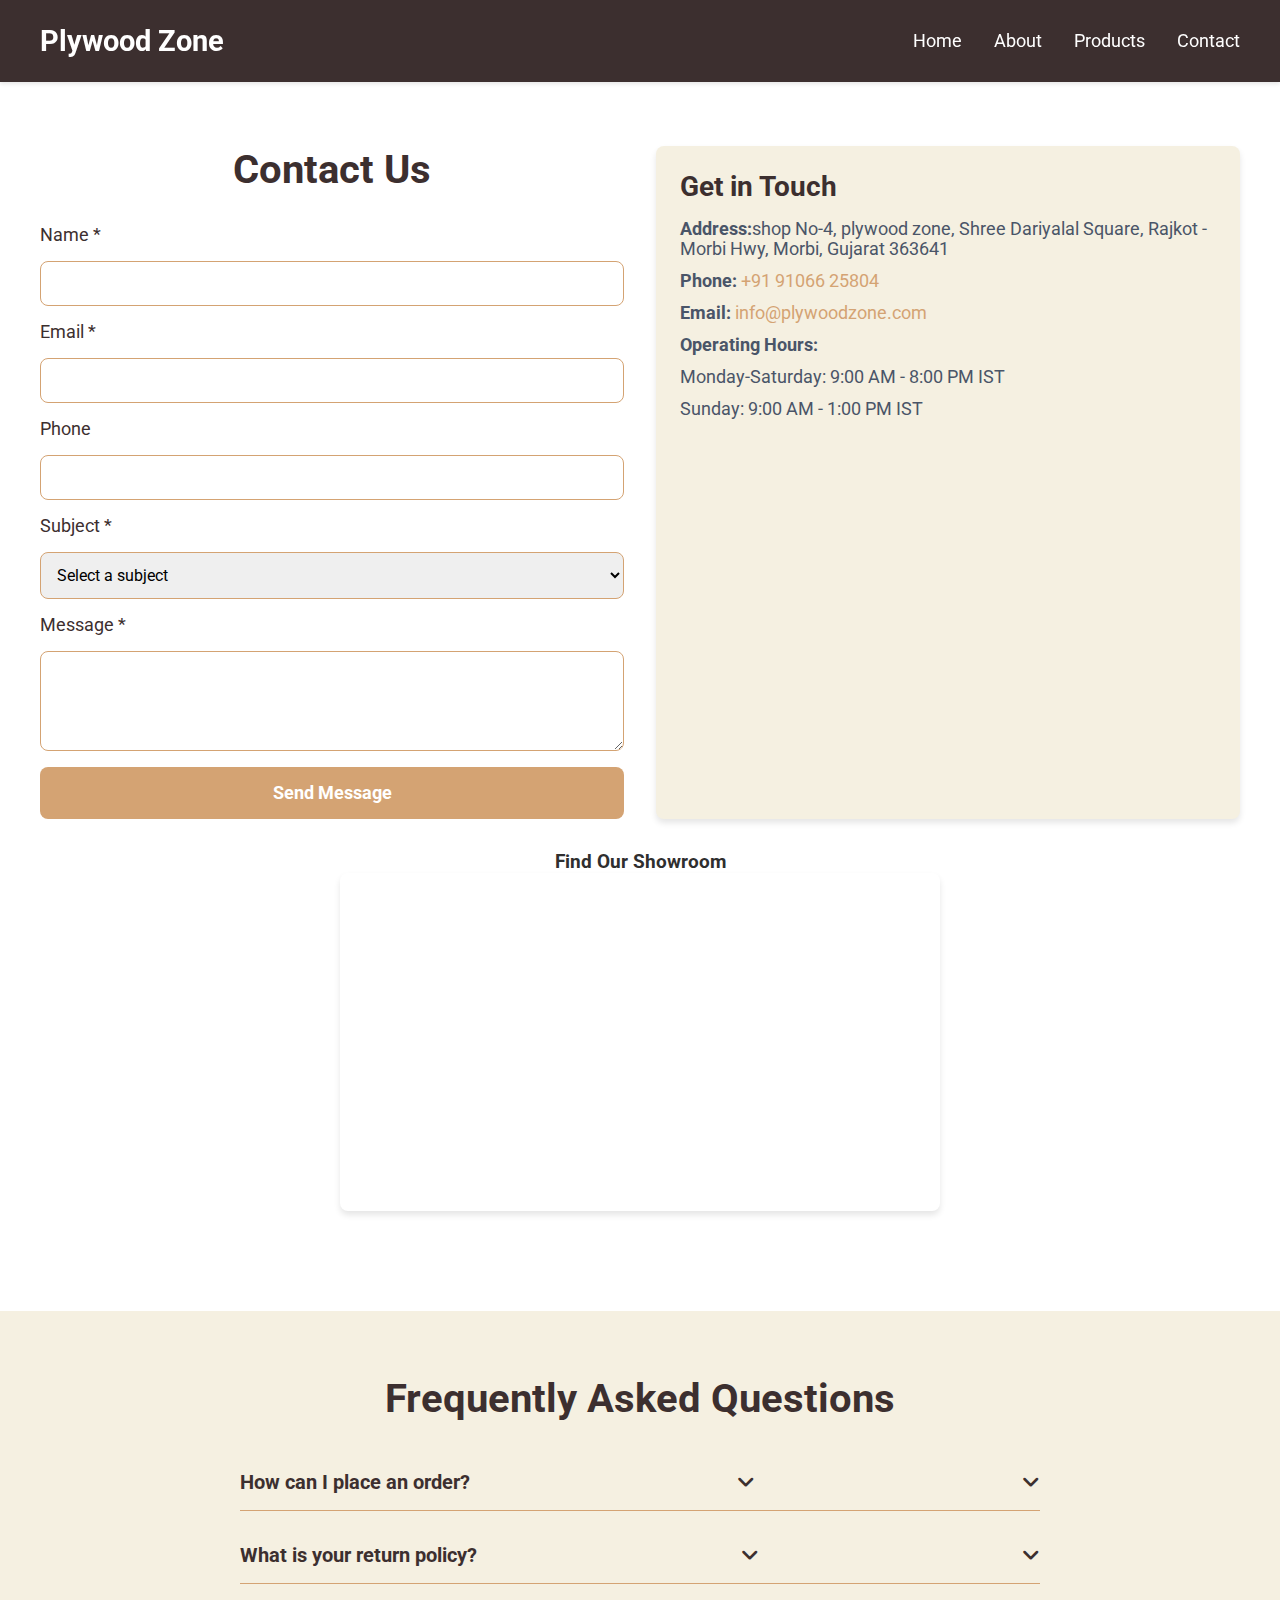
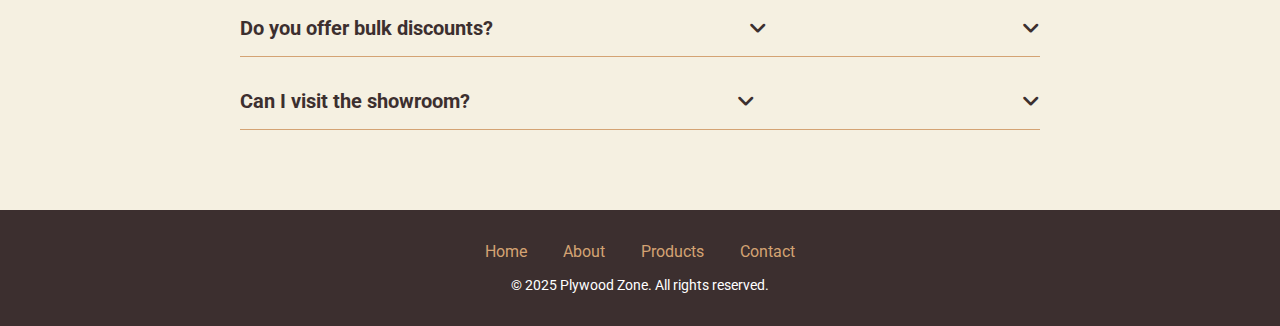
<file: contact.html>
<!DOCTYPE html>
<html lang="en">
<head>
    <meta charset="UTF-8">
    <meta name="viewport" content="width=device-width, initial-scale=1.0">
    <title>Plywood Zone - Contact Us</title>
    <link rel="stylesheet" href="https://cdnjs.cloudflare.com/ajax/libs/font-awesome/6.4.2/css/all.min.css">
    <link href="https://fonts.googleapis.com/css2?family=Roboto:wght@300;400;700&display=swap" rel="stylesheet">
    <style>
        * {
            margin: 0;
            padding: 0;
            box-sizing: border-box;
            font-family: 'Roboto', sans-serif;
        }

        body {
            background-color: #f5f0e1;
            color: #2f2f2f;
        }

        /* Navigation Bar */
        nav {
            background-color: #3c2f2f;
            color: #fff;
            padding: 1.5rem;
            position: sticky;
            top: 0;
            z-index: 50;
            box-shadow: 0 2px 4px rgba(0, 0, 0, 0.1);
        }

        .nav-container {
            max-width: 1200px;
            margin: 0 auto;
            display: flex;
            justify-content: space-between;
            align-items: center;
        }

        .nav-container a {
            color: #fff;
            text-decoration: none;
            transition: color 0.3s;
        }

        .logo {
            font-size: 1.8rem;
            font-weight: 700;
        }

        .nav-links {
            display: flex;
            align-items: center;
        }

        .nav-links a {
            margin-left: 2rem;
            font-size: 1.1rem;
            font-weight: 400;
        }

        .nav-links a:hover {
            color: #d4a373;
        }

        .hamburger {
            display: none;
            font-size: 2rem;
            cursor: pointer;
            color: #fff;
            transition: color 0.3s;
        }

        .hamburger:hover {
            color: #d4a373;
        }

        .mobile-menu {
            display: none;
            position: fixed;
            top: 0;
            right: 0;
            width: 250px;
            height: 100%;
            background-color: #3c2f2f;
            padding: 2rem;
            box-shadow: -2px 0 4px rgba(0, 0, 0, 0.2);
            transform: translateX(100%);
            transition: transform 0.3s ease-in-out;
            z-index: 100;
        }

        .mobile-menu.active {
            display: block;
            transform: translateX(0);
        }

        .mobile-menu .close-btn {
            font-size: 2rem;
            color: #fff;
            cursor: pointer;
            position: absolute;
            top: 1.5rem;
            right: 1.5rem;
            transition: color 0.3s;
        }

        .mobile-menu .close-btn:hover {
            color: #d4a373;
        }

        .mobile-menu a {
            display: block;
            color: #fff;
            text-decoration: none;
            font-size: 1.2rem;
            margin: 1.5rem 0;
            transition: color 0.3s;
        }

        .mobile-menu a:hover {
            color: #d4a373;
        }

        /* Contact Section */
        .contact {
            padding: 4rem 1rem;
            background-color: #fff;
        }

        .contact-container {
            max-width: 1200px;
            margin: 0 auto;
            display: grid;
            grid-template-columns: 1fr 1fr;
            gap: 2rem;
        }

        .contact h2 {
            font-size: 2.5rem;
            font-weight: 700;
            text-align: center;
            margin-bottom: 2rem;
            color: #3c2f2f;
        }

        /* Contact Form */
        .contact-form {
            display: flex;
            flex-direction: column;
            gap: 1rem;
        }

        .contact-form label {
            font-size: 1.1rem;
            color: #3c2f2f;
            font-weight: 400;
        }

        .contact-form input,
        .contact-form select,
        .contact-form textarea {
            padding: 0.75rem;
            border: 1px solid #d4a373;
            border-radius: 0.5rem;
            font-size: 1rem;
            outline: none;
            transition: border-color 0.3s;
        }

        .contact-form input:focus,
        .contact-form select:focus,
        .contact-form textarea:focus {
            border-color: #b38b59;
        }

        .contact-form textarea {
            resize: vertical;
            min-height: 100px;
        }

        .contact-form button {
            background-color: #d4a373;
            color: #fff;
            padding: 1rem;
            border: none;
            border-radius: 0.5rem;
            font-size: 1.1rem;
            font-weight: 700;
            cursor: pointer;
            transition: background-color 0.3s;
        }

        .contact-form button:hover {
            background-color: #b38b59;
        }

        .contact-form .error {
            color: #e53e3e;
            font-size: 0.9rem;
            display: none;
        }

        .form-message {
            font-size: 1rem;
            padding: 0.75rem;
            border-radius: 0.3rem;
            text-align: center;
            display: none;
        }

        .form-message.success {
            background-color: #68d391;
            color: #fff;
        }

        .form-message.error {
            background-color: #f56565;
            color: #fff;
        }

        /* Contact Info */
        .contact-info {
            padding: 1.5rem;
            background-color: #f5f0e1;
            border-radius: 0.5rem;
            box-shadow: 0 4px 6px rgba(0, 0, 0, 0.1);
        }

        .contact-info h3 {
            font-size: 1.75rem;
            font-weight: 700;
            color: #3c2f2f;
            margin-bottom: 1rem;
        }

        .contact-info p {
            font-size: 1.1rem;
            color: #4a5568;
            margin-bottom: 0.75rem;
        }

        .contact-info a {
            color: #d4a373;
            text-decoration: none;
        }

        .contact-info a:hover {
            text-decoration: underline;
        }

        /* Map Placeholder */
        .map-placeholder {
            margin: 2rem 0;
            text-align: center;
        }

        .map-placeholder iframe {
            width: 100%;
            max-width: 600px;
            height: 337.5px;
            border: none;
            border-radius: 0.5rem;
            box-shadow: 0 4px 6px rgba(0, 0, 0, 0.1);
        }

        /* Social Media Links */
        .social-links {
            display: flex;
            justify-content: center;
            gap: 1.5rem;
            margin-top: 1.5rem;
        }

        .social-links a {
            color: #3c2f2f;
            font-size: 2rem;
            transition: color 0.3s;
        }

        .social-links a:hover {
            color: #d4a373;
        }

        /* FAQ Section */
        .faq {
            padding: 4rem 1rem;
            background-color: #f5f0e1;
        }

        .faq-container {
            max-width: 800px;
            margin: 0 auto;
        }

        .faq h2 {
            font-size: 2.5rem;
            font-weight: 700;
            text-align: center;
            margin-bottom: 2rem;
            color: #3c2f2f;
        }

        .faq-item {
            margin-bottom: 1rem;
            border-bottom: 1px solid #d4a373;
        }

        .faq-item h3 {
            font-size: 1.25rem;
            font-weight: 700;
            color: #3c2f2f;
            cursor: pointer;
            padding: 1rem 0;
            display: flex;
            justify-content: space-between;
            align-items: center;
        }

        .faq-item h3::after {
            content: '\f107';
            font-family: 'Font Awesome 6 Free';
            font-weight: 900;
            transition: transform 0.3s;
        }

        .faq-item h3.active::after {
            transform: rotate(180deg);
        }

        .faq-item p {
            font-size: 1rem;
            color: #4a5568;
            padding: 0 1rem 1rem;
            display: none;
        }

        .faq-item p.active {
            display: block;
        }

        /* Footer */
        footer {
            background-color: #3c2f2f;
            color: #fff;
            padding: 2rem;
            text-align: center;
        }

        .footer-container {
            max-width: 1200px;
            margin: 0 auto;
        }

        .footer-links a {
            color: #d4a373;
            margin: 0 1rem;
            text-decoration: none;
            font-size: 1rem;
        }

        .footer-links a:hover {
            text-decoration: underline;
        }

        footer p {
            font-size: 0.9rem;
            margin-top: 1rem;
        }

        /* Responsive Design */
        @media (max-width: 1024px) {
            .contact-container {
                grid-template-columns: 1fr;
            }
        }

        @media (max-width: 768px) {
            .contact h2,
            .faq h2 {
                font-size: 2rem;
            }

            .contact-info h3 {
                font-size: 1.5rem;
            }

            .nav-links {
                display: none;
            }

            .hamburger {
                display: block;
            }

            .nav-container {
                flex-direction: row;
                justify-content: space-between;
            }

            .map-placeholder iframe {
                height: 300px;
            }
        }

        @media (max-width: 480px) {
            .contact h2,
            .faq h2 {
                font-size: 1.5rem;
            }

            .contact-form input,
            .contact-form select,
            .contact-form textarea {
                font-size: 0.9rem;
                padding: 0.5rem;
            }

            .contact-form button {
                font-size: 1rem;
                padding: 0.75rem;
            }

            .social-links a {
                font-size: 1.5rem;
            }

            .map-placeholder iframe {
                height: 250px;
            }
        }
    </style>
</head>
<body>
    <!-- Navigation Bar -->
    <nav>
        <div class="nav-container">
            <a href="index.html" class="logo">Plywood Zone</a>
            <div class="nav-links">
                <a href="index.html">Home</a>
                <a href="about.html">About</a>
                <a href="products.html">Products</a>
                <a href="contact.html">Contact</a>
            </div>
            <i class="fas fa-bars hamburger"></i>
            <div class="mobile-menu">
                <i class="fas fa-times close-btn"></i>
                <a href="index.html">Home</a>
                <a href="about.html">About</a>
                <a href="products.html">Products</a>
                <a href="contact.html">Contact</a>
            </div>
        </div>
    </nav>

    <!-- Contact Section -->
    <section class="contact">
        <div class="contact-container">
            <div>
                <h2>Contact Us</h2>
                <form class="contact-form" id="contactForm">
                    <label for="name">Name *</label>
                    <input type="text" id="name" name="name" required>
                    <span class="error" id="nameError">Please enter your name.</span>

                    <label for="email">Email *</label>
                    <input type="email" id="email" name="email" required>
                    <span class="error" id="emailError">Please enter a valid email address.</span>

                    <label for="phone">Phone</label>
                    <input type="tel" id="phone" name="phone">

                    <label for="subject">Subject *</label>
                    <select id="subject" name="subject" required>
                        <option value="" disabled selected>Select a subject</option>
                        <option value="order">Order Inquiry</option>
                        <option value="product">Product Information</option>
                        <option value="support">Customer Support</option>
                        <option value="other">Other</option>
                    </select>
                    <span class="error" id="subjectError">Please select a subject.</span>

                    <label for="message">Message *</label>
                    <textarea id="message" name="message" required></textarea>
                    <span class="error" id="messageError">Please enter your message.</span>

                    <button type="submit">Send Message</button>
                </form>
                <div class="form-message" id="formMessage"></div>
            </div>
            <div class="contact-info">
                <h3>Get in Touch</h3>
                <p><strong>Address:</strong>shop No-4, plywood zone, Shree Dariyalal Square, Rajkot - Morbi Hwy, Morbi, Gujarat 363641</p>
                <p><strong>Phone:</strong> <a href="tel:+91 91066 25804">+91 91066 25804</a></p>
                <p><strong>Email:</strong> <a href="mailto:info@plywoodzone.com">info@plywoodzone.com</a></p>
                <p><strong>Operating Hours:</strong></p>
                <p>Monday-Saturday: 9:00 AM - 8:00 PM IST</p>
                <p>Sunday: 9:00 AM - 1:00 PM IST</p>
            </div>
        </div>
        <div class="map-placeholder">
            <h3>Find Our Showroom</h3>
            <iframe src="https://www.google.com/maps/embed?pb=!1m18!1m12!1m3!1d812!2d70.8075893!3d22.792368!2m3!1f0!2f0!3f0!3m2!1i1024!2i768!4f13.1!3m3!1m2!1s0x39598b78ae2cd89d%3A0xc426d126e031a32b!2sPlywood%20zone!5e0!3m2!1sen!2s!4v1698765432100" allowfullscreen="" loading="lazy"></iframe>
        </div>
    </section>

    <!-- FAQ Section -->
    <section class="faq">
        <div class="faq-container">
            <h2>Frequently Asked Questions</h2>
            <div class="faq-item">
                <h3>How can I place an order? <i class="fas fa-angle-down"></i></h3>
                <p>You can place an order by visiting our showroom in Sanada, Morbi, calling us at +91 98765 43210, or emailing info@plywoodzone.com with your requirements.</p>
            </div>
            <div class="faq-item">
                <h3>What is your return policy? <i class="fas fa-angle-down"></i></h3>
                <p>We accept returns within 30 days of purchase for unused products in original condition. Contact our customer service team for assistance.</p>
            </div>
            <div class="faq-item">
                <h3>Do you offer bulk discounts? <i class="fas fa-angle-down"></i></h3>
                <p>Yes, we offer competitive pricing for bulk orders. Please reach out to our sales team for a customized quote.</p>
            </div>
            <div class="faq-item">
                <h3>Can I visit the showroom? <i class="fas fa-angle-down"></i></h3>
                <p>Absolutely! Our showroom at 123 Timber Lane, Sanada, Morbi, is open Monday to Saturday, 9:00 AM to 6:00 PM IST. We’d love to assist you in person.</p>
            </div>
        </div>
    </section>

    <!-- Footer -->
    <footer>
        <div class="footer-container">
            <div class="footer-links">
                <a href="index.html">Home</a>
                <a href="about.html">About</a>
                <a href="products.html">Products</a>
                <a href="contact.html">Contact</a>
            </div>
            <p>© 2025 Plywood Zone. All rights reserved.</p>
        </div>
    </footer>

    <script>
        // Mobile menu toggle
        const hamburger = document.querySelector('.hamburger');
        const mobileMenu = document.querySelector('.mobile-menu');
        const closeBtn = document.querySelector('.close-btn');

        hamburger.addEventListener('click', () => {
            mobileMenu.classList.toggle('active');
        });

        closeBtn.addEventListener('click', () => {
            mobileMenu.classList.remove('active');
        });

        // Close menu when a link is clicked
        document.querySelectorAll('.mobile-menu a').forEach(link => {
            link.addEventListener('click', () => {
                mobileMenu.classList.remove('active');
            });
        });

        // Form submission with mailto
        document.getElementById('contactForm').addEventListener('submit', function (e) {
            e.preventDefault();
            let isValid = true;

            const name = document.getElementById('name').value.trim();
            const email = document.getElementById('email').value.trim();
            const phone = document.getElementById('phone').value.trim();
            const subject = document.getElementById('subject').value;
            const message = document.getElementById('message').value.trim();
            const emailRegex = /^[^\s@]+@[^\s@]+\.[^\s@]+$/;
            const formMessage = document.getElementById('formMessage');

            // Reset error messages and form message
            document.querySelectorAll('.error').forEach(error => error.style.display = 'none');
            formMessage.style.display = 'none';
            formMessage.classList.remove('success', 'error');

            // Validation
            if (!name) {
                document.getElementById('nameError').style.display = 'block';
                isValid = false;
            }
            if (!email || !emailRegex.test(email)) {
                document.getElementById('emailError').style.display = 'block';
                isValid = false;
            }
            if (!subject) {
                document.getElementById('subjectError').style.display = 'block';
                isValid = false;
            }
            if (!message) {
                document.getElementById('messageError').style.display = 'block';
                isValid = false;
            }

            if (isValid) {
                // Construct mailto link
                const emailSubject = encodeURIComponent(`Contact Form: ${subject}`);
                const emailBody = encodeURIComponent(
                    `Name: ${name}\n` +
                    `Email: ${email}\n` +
                    `Phone: ${phone || 'Not provided'}\n` +
                    `Subject: ${subject}\n` +
                    `Message: ${message}`
                );
                const mailtoLink = `mailto:avadhnandasana8@gmail.com?subject=${emailSubject}&body=${emailBody}`;

                // Open email client
                window.location.href = mailtoLink;

                // Show success message
                formMessage.textContent = 'Your email client has opened. Please review and send the email to complete your submission.';
                formMessage.classList.add('success');
                formMessage.style.display = 'block';
                this.reset();
            }
        });

        // FAQ toggle
        document.querySelectorAll('.faq-item h3').forEach(item => {
            item.addEventListener('click', () => {
                const answer = item.nextElementSibling;
                const isActive = answer.classList.contains('active');
                document.querySelectorAll('.faq-item p').forEach(p => p.classList.remove('active'));
                document.querySelectorAll('.faq-item h3').forEach(h => h.classList.remove('active'));
                if (!isActive) {
                    answer.classList.add('active');
                    item.classList.add('active');
                }
            });
        });
    </script>
</body>
</html>
</file>
